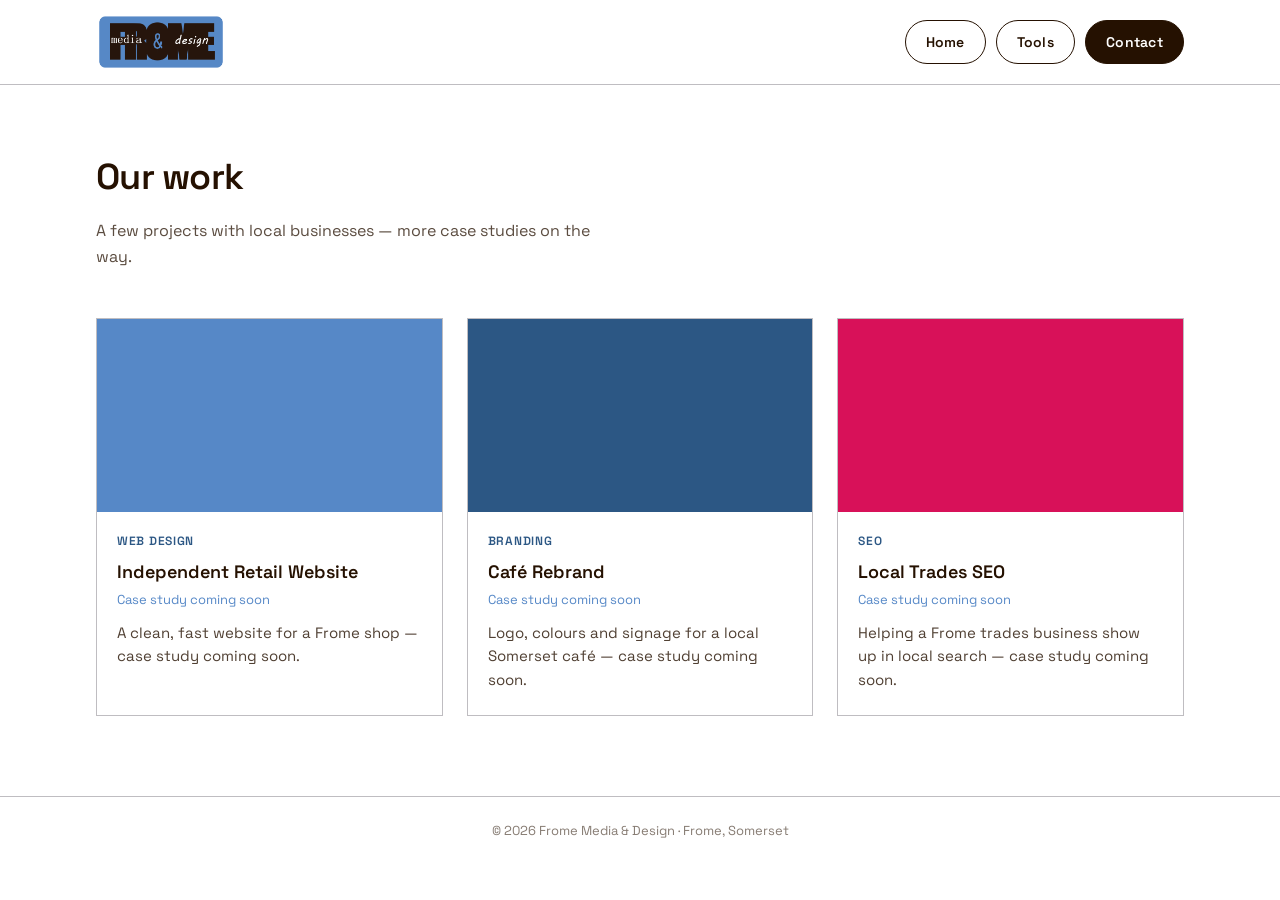
<file: portfolio.html>
<!DOCTYPE html>
<html lang="en-GB">
<head>
  <meta charset="UTF-8">
  <meta name="viewport" content="width=device-width, initial-scale=1.0">
  <title>Our Work | Frome Media &amp; Design</title>
  <meta name="description" content="Selected projects from Frome Media &amp; Design — a small studio based in Frome, Somerset.">
  <meta name="theme-color" content="#FFFFFF">

  <link rel="icon" href="assets/favicon.ico" sizes="any">
  <link rel="icon" href="assets/favicon.svg" type="image/svg+xml">
  <link rel="apple-touch-icon" href="assets/apple-touch-icon.png">

  <link rel="preconnect" href="https://fonts.googleapis.com">
  <link rel="preconnect" href="https://fonts.gstatic.com" crossorigin>
  <link href="https://fonts.googleapis.com/css2?family=Pacifico&family=Playfair+Display:wght@400;500;600;700&family=Space+Grotesk:wght@400;500;600;700&display=swap" rel="stylesheet">

  <link rel="stylesheet" href="css/variables.css">
  <link rel="stylesheet" href="css/portfolio.css">
</head>
<body>

  <header class="portfolio-header">
    <nav class="portfolio-nav" aria-label="Main navigation">
      <a href="index.html" class="portfolio-nav__logo" aria-label="Frome Media &amp; Design — home">
        <img src="assets/logo.png" alt="Frome Media &amp; Design logo" width="130" height="52" loading="eager">
      </a>
      <div class="portfolio-nav__actions">
        <a href="index.html" class="portfolio-nav__btn">Home</a>
        <a href="tools.html" class="portfolio-nav__btn">Tools</a>
        <a href="mailto:info@frome.media" class="portfolio-nav__btn portfolio-nav__btn--fill">Contact</a>
      </div>
    </nav>
  </header>

  <main class="portfolio-main">
    <header class="portfolio-intro">
      <h1 class="portfolio-intro__title">Our work</h1>
      <p class="portfolio-intro__text">A few projects with local businesses — more case studies on the way.</p>
    </header>

    <div class="portfolio-grid" id="portfolio-grid" aria-live="polite">
      <!-- Cards rendered from js/work-data.js via js/portfolio.js -->
    </div>
  </main>

  <footer class="portfolio-footer">
    <p class="portfolio-footer__copy">&copy; <span id="year"></span> Frome Media &amp; Design · Frome, Somerset</p>
  </footer>

  <script src="js/work-data.js"></script>
  <script src="js/portfolio.js"></script>
</body>
</html>
</file>
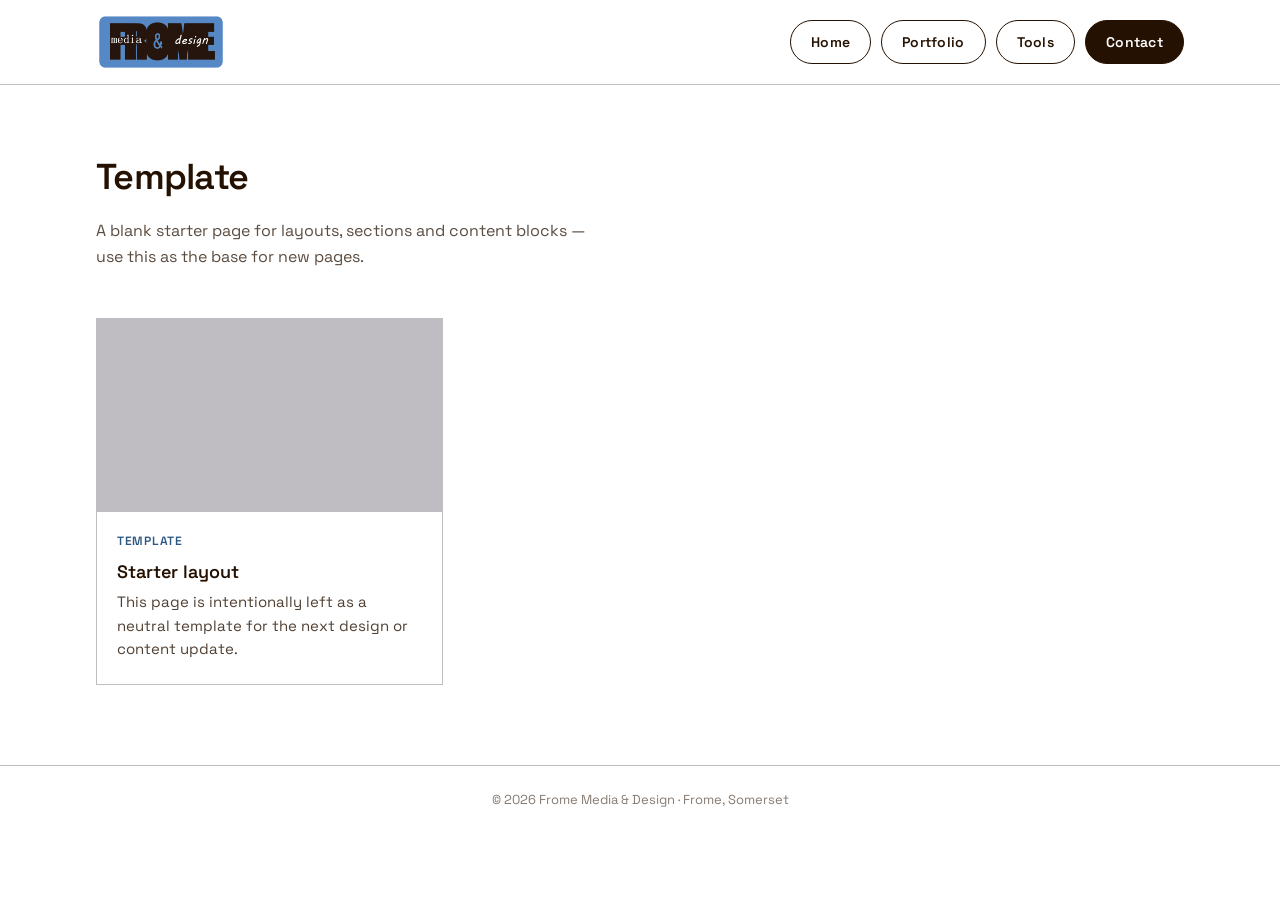
<file: template.html>
<!DOCTYPE html>
<html lang="en-GB">
<head>
  <meta charset="UTF-8">
  <meta name="viewport" content="width=device-width, initial-scale=1.0">
  <title>Template | Frome Media &amp; Design</title>
  <meta name="description" content="A generic starter template page for Frome Media &amp; Design.">
  <meta name="theme-color" content="#FFFFFF">

  <link rel="icon" href="assets/favicon.ico" sizes="any">
  <link rel="icon" href="assets/favicon.svg" type="image/svg+xml">
  <link rel="apple-touch-icon" href="assets/apple-touch-icon.png">

  <link rel="preconnect" href="https://fonts.googleapis.com">
  <link rel="preconnect" href="https://fonts.gstatic.com" crossorigin>
  <link href="https://fonts.googleapis.com/css2?family=Pacifico&family=Playfair+Display:wght@400;500;600;700&family=Space+Grotesk:wght@400;500;600;700&display=swap" rel="stylesheet">

  <link rel="stylesheet" href="css/variables.css">
  <link rel="stylesheet" href="css/portfolio.css">
</head>
<body>

  <header class="portfolio-header">
    <nav class="portfolio-nav" aria-label="Main navigation">
      <a href="index.html" class="portfolio-nav__logo" aria-label="Frome Media &amp; Design — home">
        <img src="assets/logo.png" alt="Frome Media &amp; Design logo" width="130" height="52" loading="eager">
      </a>
      <div class="portfolio-nav__actions">
        <a href="index.html" class="portfolio-nav__btn">Home</a>
        <a href="portfolio.html" class="portfolio-nav__btn">Portfolio</a>
        <a href="tools.html" class="portfolio-nav__btn">Tools</a>
        <a href="mailto:info@frome.media" class="portfolio-nav__btn portfolio-nav__btn--fill">Contact</a>
      </div>
    </nav>
  </header>

  <main class="portfolio-main">
    <header class="portfolio-intro">
      <h1 class="portfolio-intro__title">Template</h1>
      <p class="portfolio-intro__text">A blank starter page for layouts, sections and content blocks — use this as the base for new pages.</p>
    </header>

    <section class="portfolio-grid" aria-label="Template placeholder">
      <article class="portfolio-card">
        <div class="portfolio-card__media portfolio-card__media--mist"></div>
        <div class="portfolio-card__body">
          <p class="portfolio-card__cat">Template</p>
          <h2 class="portfolio-card__title">Starter layout</h2>
          <p class="portfolio-card__text">This page is intentionally left as a neutral template for the next design or content update.</p>
        </div>
      </article>
    </section>
  </main>

  <footer class="portfolio-footer">
    <p class="portfolio-footer__copy">&copy; 2026 Frome Media &amp; Design · Frome, Somerset</p>
  </footer>

</body>
</html>
</file>
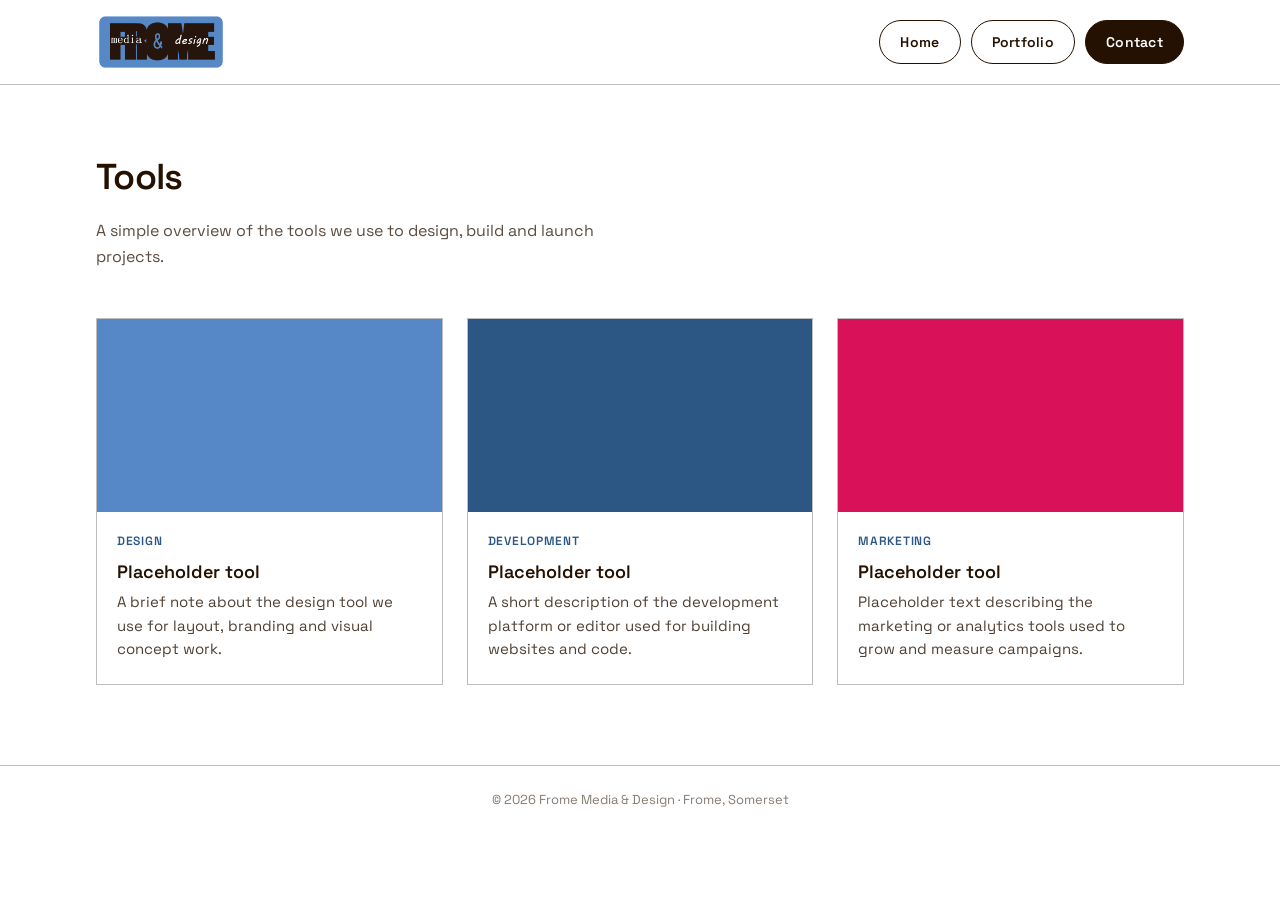
<file: tools.html>
<!DOCTYPE html>
<html lang="en-GB">
<head>
  <meta charset="UTF-8">
  <meta name="viewport" content="width=device-width, initial-scale=1.0">
  <title>New Site Template | Frome Media &amp; Design</title>
  <meta name="description" content="A simple template page for Frome Media &amp; Design — styled like the portfolio site.">
  <meta name="theme-color" content="#FFFFFF">

  <link rel="icon" href="assets/favicon.ico" sizes="any">
  <link rel="icon" href="assets/favicon.svg" type="image/svg+xml">
  <link rel="apple-touch-icon" href="assets/apple-touch-icon.png">

  <link rel="preconnect" href="https://fonts.googleapis.com">
  <link rel="preconnect" href="https://fonts.gstatic.com" crossorigin>
  <link href="https://fonts.googleapis.com/css2?family=Pacifico&family=Playfair+Display:wght@400;500;600;700&family=Space+Grotesk:wght@400;500;600;700&display=swap" rel="stylesheet">

  <link rel="stylesheet" href="css/variables.css">
  <link rel="stylesheet" href="css/portfolio.css">
</head>
<body>

  <header class="portfolio-header">
    <nav class="portfolio-nav" aria-label="Main navigation">
      <a href="index.html" class="portfolio-nav__logo" aria-label="Frome Media &amp; Design — home">
        <img src="assets/logo.png" alt="Frome Media &amp; Design logo" width="130" height="52" loading="eager">
      </a>
      <div class="portfolio-nav__actions">
        <a href="index.html" class="portfolio-nav__btn">Home</a>
        <a href="portfolio.html" class="portfolio-nav__btn">Portfolio</a>
        <a href="mailto:info@frome.media" class="portfolio-nav__btn portfolio-nav__btn--fill">Contact</a>
      </div>
    </nav>
  </header>

  <main class="portfolio-main">
    <header class="portfolio-intro">
      <h1 class="portfolio-intro__title">Tools</h1>
      <p class="portfolio-intro__text">A simple overview of the tools we use to design, build and launch projects.</p>
    </header>

    <section class="portfolio-grid" aria-label="Tools list">
      <article class="portfolio-card">
        <div class="portfolio-card__media portfolio-card__media--blue"></div>
        <div class="portfolio-card__body">
          <p class="portfolio-card__cat">Design</p>
          <h2 class="portfolio-card__title">Placeholder tool</h2>
          <p class="portfolio-card__text">A brief note about the design tool we use for layout, branding and visual concept work.</p>
        </div>
      </article>

      <article class="portfolio-card">
        <div class="portfolio-card__media portfolio-card__media--deepblue"></div>
        <div class="portfolio-card__body">
          <p class="portfolio-card__cat">Development</p>
          <h2 class="portfolio-card__title">Placeholder tool</h2>
          <p class="portfolio-card__text">A short description of the development platform or editor used for building websites and code.</p>
        </div>
      </article>

      <article class="portfolio-card">
        <div class="portfolio-card__media portfolio-card__media--magenta"></div>
        <div class="portfolio-card__body">
          <p class="portfolio-card__cat">Marketing</p>
          <h2 class="portfolio-card__title">Placeholder tool</h2>
          <p class="portfolio-card__text">Placeholder text describing the marketing or analytics tools used to grow and measure campaigns.</p>
        </div>
      </article>
    </section>
  </main>

  <footer class="portfolio-footer">
    <p class="portfolio-footer__copy">&copy; 2026 Frome Media &amp; Design · Frome, Somerset</p>
  </footer>

</body>
</html>
</file>
<file: css/variables.css>
/* ==========================================================================
   Shared brand tokens — imported by all pages
   Edit colours and fonts here; changes apply site-wide.
   ========================================================================== */

:root {
  --color-ink: #251101;
  --color-mist: #BFBDC1;
  --color-magenta: #D81159;
  --color-deepblue: #2C5784;
  --color-blue: #5688C7;
  --color-white: #FFFFFF;

  --font-display: 'Playfair Display', Georgia, serif;
  --font-body: 'Space Grotesk', system-ui, sans-serif;
  --font-accent: 'Playfair Display', Georgia, serif;
  --font-hand: 'Pacifico', cursive;

  --container-max: 72rem;
  --nav-height: 5rem;
  --nav-edge: clamp(1.25rem, 4vw, 2rem);
  --radius-pill: 999px;
  --radius-card: 1rem;

  --ease-out-expo: cubic-bezier(0.16, 1, 0.3, 1);
  --transition-base: 0.35s var(--ease-out-expo);
}
</file>
<file: css/portfolio.css>
/* ==========================================================================
   Portfolio page (portfolio.html) — plain, minimal layout
   Load css/variables.css before this file.
   ========================================================================== */

*,
*::before,
*::after {
  box-sizing: border-box;
  margin: 0;
  padding: 0;
}

body {
  font-family: var(--font-body);
  font-size: 1rem;
  line-height: 1.6;
  color: var(--color-ink);
  background-color: var(--color-white);
  overflow-x: hidden;
  -webkit-font-smoothing: antialiased;
}

img {
  max-width: 100%;
  height: auto;
  display: block;
}

a {
  color: inherit;
  text-decoration: none;
}

a:focus-visible {
  outline: 2px solid var(--color-blue);
  outline-offset: 3px;
}

/* --- Header --- */
.portfolio-header {
  border-bottom: 1px solid var(--color-mist);
  background-color: var(--color-white);
}

.portfolio-nav {
  display: flex;
  align-items: center;
  justify-content: space-between;
  max-width: var(--container-max);
  margin-inline: auto;
  padding: 1rem var(--nav-edge);
}

.portfolio-nav__logo img {
  width: clamp(100px, 12vw, 130px);
  height: auto;
}

.portfolio-nav__actions {
  display: flex;
  align-items: center;
  gap: 0.625rem;
}

.portfolio-nav__btn {
  display: inline-flex;
  align-items: center;
  justify-content: center;
  min-height: 44px;
  padding: 0.5rem 1.25rem;
  font-size: 0.875rem;
  font-weight: 600;
  letter-spacing: 0.02em;
  color: var(--color-ink);
  background-color: var(--color-white);
  border: 1px solid var(--color-ink);
  border-radius: var(--radius-pill);
  transition: background-color 0.2s ease, color 0.2s ease, border-color 0.2s ease;
}

.portfolio-nav__btn:hover {
  background-color: var(--color-ink);
  color: var(--color-white);
}

.portfolio-nav__btn--fill {
  background-color: var(--color-ink);
  color: var(--color-white);
}

.portfolio-nav__btn--fill:hover {
  background-color: var(--color-deepblue);
  border-color: var(--color-deepblue);
}

/* --- Main --- */
.portfolio-main {
  max-width: var(--container-max);
  margin-inline: auto;
  padding: clamp(2.5rem, 6vw, 4rem) var(--nav-edge) clamp(3rem, 8vw, 5rem);
}

.portfolio-intro {
  margin-bottom: clamp(2rem, 5vw, 3rem);
  max-width: 32rem;
}

.portfolio-intro__title {
  font-size: clamp(1.75rem, 4vw, 2.25rem);
  font-weight: 600;
  letter-spacing: -0.02em;
  color: var(--color-ink);
  margin-bottom: 0.75rem;
}

.portfolio-intro__text {
  font-size: 1rem;
  color: var(--color-ink);
  opacity: 0.75;
}

/* --- Project grid --- */
.portfolio-grid {
  display: grid;
  grid-template-columns: 1fr;
  gap: 1.5rem;
}

.portfolio-card {
  border: 1px solid var(--color-mist);
  background-color: var(--color-white);
}

.portfolio-card__media {
  aspect-ratio: 16 / 9;
  background-color: var(--color-mist);
}

.portfolio-card__media img {
  width: 100%;
  height: 100%;
  object-fit: cover;
}

/* Flat colour blocks — no gradients */
.portfolio-card__media--blue     { background-color: var(--color-blue); }
.portfolio-card__media--deepblue { background-color: var(--color-deepblue); }
.portfolio-card__media--magenta  { background-color: var(--color-magenta); }
.portfolio-card__media--ink      { background-color: var(--color-ink); }
.portfolio-card__media--mist     { background-color: var(--color-mist); }

.portfolio-card__body {
  padding: 1.25rem 1.25rem 1.5rem;
}

.portfolio-card__cat {
  font-size: 0.75rem;
  font-weight: 600;
  letter-spacing: 0.06em;
  text-transform: uppercase;
  color: var(--color-deepblue);
  margin-bottom: 0.375rem;
}

.portfolio-card__title {
  font-size: 1.125rem;
  font-weight: 600;
  color: var(--color-ink);
  margin-bottom: 0.25rem;
}

.portfolio-card__status {
  font-size: 0.8125rem;
  color: var(--color-blue);
  margin-bottom: 0.625rem;
}

.portfolio-card__text {
  font-size: 0.9375rem;
  line-height: 1.55;
  color: var(--color-ink);
  opacity: 0.8;
}

/* --- Footer --- */
.portfolio-footer {
  border-top: 1px solid var(--color-mist);
  padding: 1.5rem var(--nav-edge);
  text-align: center;
}

.portfolio-footer__copy {
  font-size: 0.8125rem;
  color: var(--color-ink);
  opacity: 0.55;
}

/* --- Responsive --- */
@media (min-width: 640px) {
  .portfolio-grid {
    grid-template-columns: repeat(2, 1fr);
    gap: 1.25rem;
  }
}

@media (min-width: 1024px) {
  .portfolio-grid {
    grid-template-columns: repeat(3, 1fr);
    gap: 1.5rem;
  }
}

@media (max-width: 767px) {
  .portfolio-nav {
    padding-block: 0.875rem;
  }
}
</file>
